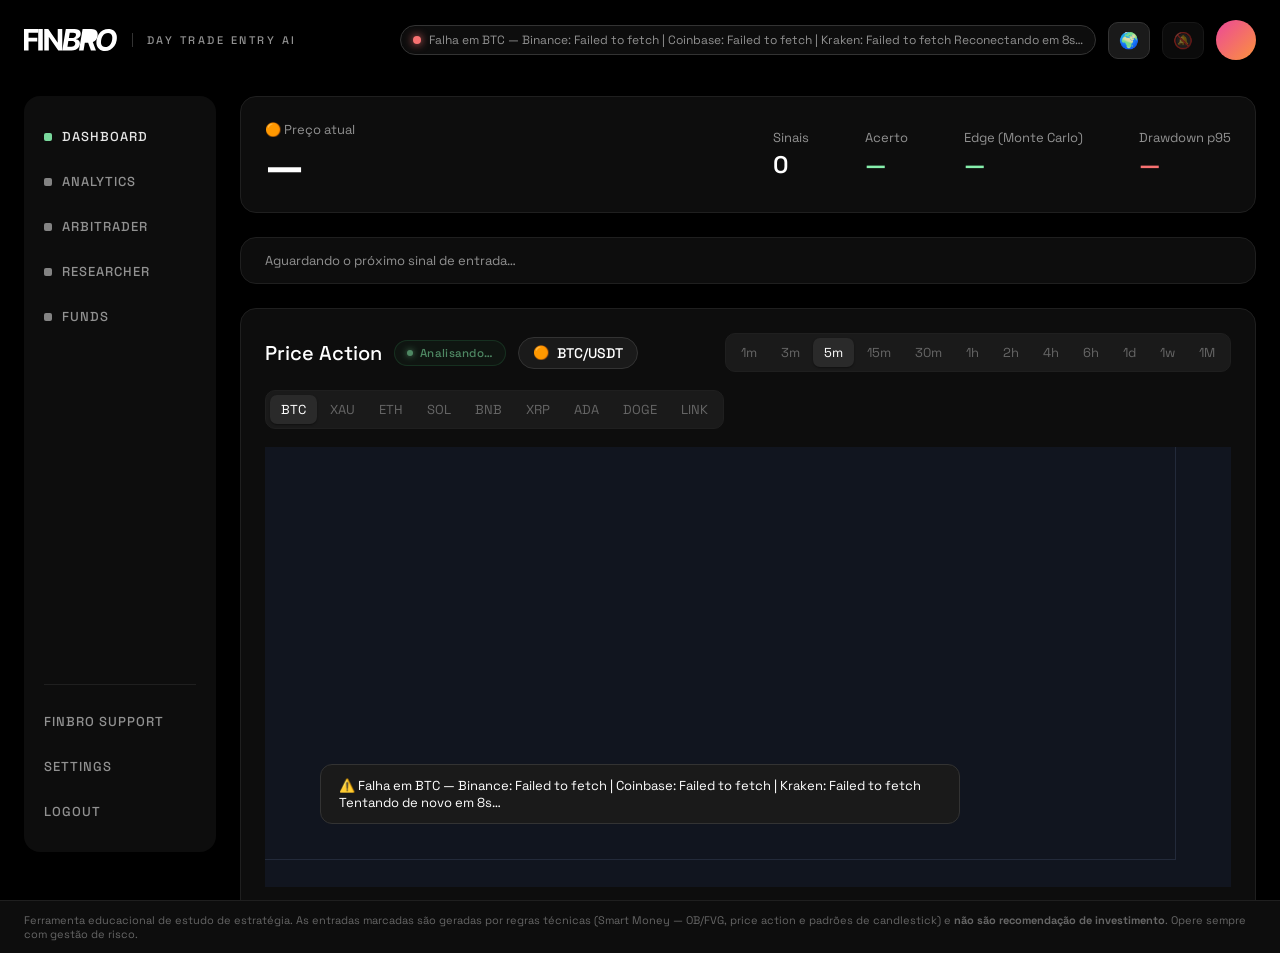
<file: day-trade-ai/index.html>
<!doctype html>
<html lang="pt-BR">
  <head>
    <meta charset="UTF-8" />
    <meta name="viewport" content="width=device-width, initial-scale=1.0" />
    <title>Day Trade Entry AI — Finbro</title>
    <meta name="description" content="Inteligência que analisa o gráfico em tempo real e marca os pontos de entrada de compra e venda no day trade." />
    <meta name="robots" content="noindex, nofollow" />
    <meta name="theme-color" content="#000000" />
    <meta property="og:title" content="Day Trade Entry AI" />
    <meta property="og:description" content="Painel de análise técnica em tempo real (Smart Money / Price Action) com dados reais de mercado." />
    <link rel="icon" href="data:image/svg+xml,%3Csvg xmlns='http://www.w3.org/2000/svg' viewBox='0 0 100 100'%3E%3Crect width='100' height='100' rx='22' fill='%230a0a0a'/%3E%3Cpath d='M28 62 L48 38 L62 52 L78 26' stroke='%234ade80' stroke-width='9' fill='none' stroke-linecap='round' stroke-linejoin='round'/%3E%3Ccircle cx='78' cy='26' r='6' fill='%234ade80'/%3E%3C/svg%3E" />
    <link rel="preconnect" href="https://fonts.googleapis.com" />
    <link rel="preconnect" href="https://fonts.gstatic.com" crossorigin />
    <link href="https://fonts.googleapis.com/css2?family=Space+Grotesk:wght@300;400;500;600;700&display=swap" rel="stylesheet" />
    <link rel="stylesheet" href="./style.css" />
    <script src="./vendor/lightweight-charts.standalone.production.js"></script>
    <script src="./core.js"></script>
  </head>
  <body>
    <div class="fin-app">

      <header class="fin-header">
        <div class="fin-brand">
          <svg width="136" height="32" viewBox="0 0 136 32" fill="none" xmlns="http://www.w3.org/2000/svg" class="fin-logo">
            <path d="M-6.43356e-06 31.1483V0H20.6972V5.42966H6.60907V12.8517H19.3235V18.2814H6.60907V31.1483H-6.43356e-06Z" fill="currentColor" />
            <path d="M27.3063 0V31.1483H20.6973L20.6972 0H27.3063Z" fill="currentColor" />
            <path d="M55.6432 0V31.1483H49.9346L36.3349 11.5437H36.1059V31.1483H29.4968V0H35.297L48.7899 19.5894H49.0646V0H55.6432Z" fill="currentColor" />
            <path d="M55.6432 31.1483L60.8327 0H73.3488C75.6485 0 77.5106 0.339671 78.9352 1.01901C80.3699 1.69835 81.3723 2.64132 81.9421 3.84791C82.5119 5.04436 82.6646 6.42332 82.4 7.98479C82.1863 9.20152 81.7538 10.2662 81.1026 11.1787C80.4615 12.0913 79.6678 12.8416 78.7215 13.4297C77.7752 14.0177 76.7474 14.4335 75.6383 14.6768L75.5772 14.981C76.7576 15.0317 77.821 15.3663 78.7673 15.9848C79.7136 16.5932 80.4208 17.455 80.8889 18.5703C81.357 19.6857 81.4638 21.0089 81.2094 22.5399C80.9347 24.1926 80.2784 25.6679 79.2405 26.9658C78.2025 28.2535 76.8187 29.2725 75.0888 30.0228C73.3691 30.7731 71.3391 31.1483 68.9987 31.1483H55.6432ZM63.168 25.7643H68.556C70.3877 25.7643 71.7868 25.4094 72.7535 24.6996C73.7202 23.9899 74.3002 23.052 74.4935 21.8859C74.6258 21.0241 74.5393 20.2636 74.234 19.6046C73.9389 18.9455 73.4353 18.4284 72.723 18.0532C72.0208 17.6781 71.1305 17.4905 70.0519 17.4905H64.5265L63.168 25.7643ZM65.2897 13.0342H70.1892C71.0847 13.0342 71.914 12.8771 72.6772 12.5627C73.4505 12.2383 74.0865 11.782 74.5851 11.1939C75.0939 10.5957 75.4144 9.891 75.5467 9.07985C75.7299 7.94423 75.4755 7.03676 74.7835 6.35741C74.1018 5.66793 73.0333 5.32319 71.5782 5.32319H66.5718L65.2897 13.0342Z" fill="currentColor" />
            <path d="M134.783 16.4259C134.213 19.7516 133.109 22.5754 131.471 24.8973C129.843 27.2193 127.854 28.9835 125.503 30.1901C123.163 31.3967 120.639 32 117.932 32C115.093 32 112.646 31.3561 110.591 30.0684C108.545 28.7807 107.065 26.9201 106.149 24.4867C105.233 22.0431 105.06 19.0976 105.63 15.6502C106.18 12.3143 107.273 9.48542 108.912 7.1635C110.55 4.83143 112.549 3.05703 114.91 1.8403C117.271 0.613435 119.81 7.71159e-07 122.527 7.71159e-07C125.345 7.71159e-07 127.777 0.648923 129.823 1.94677C131.878 3.24461 133.359 5.12041 134.264 7.57415C135.18 10.0177 135.353 12.9683 134.783 16.4259ZM128.205 15.6502C128.561 13.5108 128.546 11.7161 128.159 10.2662C127.782 8.80608 127.09 7.70089 126.083 6.95057C125.076 6.20026 123.804 5.8251 122.267 5.8251C120.598 5.8251 119.067 6.24081 117.673 7.07225C116.289 7.90368 115.119 9.11027 114.162 10.692C113.216 12.2636 112.56 14.1749 112.193 16.4259C111.827 18.5754 111.837 20.3701 112.224 21.8099C112.621 23.2497 113.328 24.3397 114.345 25.0798C115.373 25.8099 116.65 26.1749 118.177 26.1749C119.835 26.1749 121.351 25.7693 122.725 24.9582C124.109 24.1369 125.274 22.9455 126.22 21.384C127.167 19.8124 127.828 17.9011 128.205 15.6502Z" fill="currentColor" />
            <path fillRule="evenodd" clipRule="evenodd" d="M85.2152 7.9775e-08L80.0256 31.1483H86.6347L88.4859 20.1065H93.2901L97.3802 31.1483H104.676L100.051 19.0481C100.154 19.0067 100.255 18.964 100.357 18.9202C102.188 18.1191 103.674 16.9785 104.813 15.4981C105.963 14.0177 106.711 12.2433 107.057 10.1749C107.393 8.10646 107.245 6.31179 106.615 4.79087C105.994 3.25982 104.915 2.07858 103.379 1.24715C101.852 0.415716 99.9088 7.9775e-08 97.5481 7.9775e-08H85.2152ZM81.8653 20.1065H88.4859L89.3733 14.8137H93.8543C95.1161 14.8137 96.1947 14.6413 97.0902 14.2966C97.9856 13.9518 98.6928 13.4347 99.2118 12.7452C99.7409 12.0558 100.087 11.199 100.25 10.1749C100.423 9.13054 100.362 8.25855 100.067 7.55894C99.7715 6.84918 99.2372 6.31179 98.4639 5.94677C97.6905 5.57161 96.673 5.38403 95.4112 5.38403H90.9543L89.3733 14.8137H82.7471L81.8653 20.1065Z" fill="currentColor" />
          </svg>
          <span class="fin-brand-tag">DAY TRADE ENTRY AI</span>
        </div>

        <div class="fin-header-actions">
          <span class="conn-pill" id="connPill"><span class="brand-dot" id="statusDot"></span><span id="statusShort">Conectando…</span></span>
          <button id="killzoneToggle" class="fin-icon-btn" title="Modo Killzone: só considerar sinais nos horários de abertura de Londres (07-10 UTC) e Nova York (12-15 UTC) — experimental">🌍</button>
          <button id="soundToggle" class="fin-icon-btn" title="Ativar/desativar som de alerta">🔕</button>
          <button class="fin-avatar" title="Olá, Luiz" aria-label="Conta"></button>
        </div>
      </header>

      <div class="fin-scroll">
        <main class="fin-main">

          <aside class="fin-sidebar">
            <nav class="fin-nav">
              <div class="fin-nav-item active" data-tab="dashboard"><span class="fin-nav-dot"></span>DASHBOARD</div>
              <div class="fin-nav-item" data-tab="analytics"><span class="fin-nav-dot"></span>ANALYTICS</div>
              <div class="fin-nav-item" data-tab="arbitrader"><span class="fin-nav-dot"></span>ARBITRADER</div>
              <div class="fin-nav-item" data-tab="researcher"><span class="fin-nav-dot"></span>RESEARCHER</div>
              <div class="fin-nav-item" data-tab="funds"><span class="fin-nav-dot"></span>FUNDS</div>
            </nav>
            <div class="fin-nav-footer">
              <div class="fin-nav-item" data-tab="support">FINBRO SUPPORT</div>
              <div class="fin-nav-item" data-tab="settings">SETTINGS</div>
              <div class="fin-nav-item" id="logoutBtn">LOGOUT</div>
            </div>
          </aside>

          <div class="fin-content">

            <nav class="fin-mobile-tabs">
              <div class="fin-nav-item active" data-tab="dashboard">DASHBOARD</div>
              <div class="fin-nav-item" data-tab="analytics">ANALYTICS</div>
              <div class="fin-nav-item" data-tab="arbitrader">ARBITRADER</div>
              <div class="fin-nav-item" data-tab="researcher">RESEARCHER</div>
              <div class="fin-nav-item" data-tab="funds">FUNDS</div>
              <div class="fin-nav-item" data-tab="settings">SETTINGS</div>
              <div class="fin-nav-item" data-tab="support">SUPPORT</div>
            </nav>

            <div class="tab-panel active" data-tab-panel="dashboard">

            <!-- Metrics -->
            <section class="card metrics">
              <div class="metrics-main">
                <div class="metrics-big">
                  <span class="metric-label"><span id="priceIcon">🟠</span> Preço atual</span>
                  <div class="metric-value-lg" id="metPrice">—</div>
                </div>
                <div class="metrics-grid">
                  <div class="metric">
                    <span class="metric-label">Sinais</span>
                    <span class="metric-value" id="metSignals">0</span>
                  </div>
                  <div class="metric">
                    <span class="metric-label">Acerto</span>
                    <span class="metric-value pos" id="metWinrate">—</span>
                  </div>
                  <div class="metric">
                    <span class="metric-label">Edge (Monte Carlo)</span>
                    <span class="metric-value pos" id="metEdge">—</span>
                  </div>
                  <div class="metric">
                    <span class="metric-label">Drawdown p95</span>
                    <span class="metric-value neg" id="metDD">—</span>
                  </div>
                </div>
              </div>
            </section>

            <!-- Live signal strip -->
            <section class="card signal-strip" id="signalCard">
              <div class="signal-card-empty">Aguardando o próximo sinal de entrada…</div>
            </section>

            <!-- Main chart (Performance) -->
            <section class="card perf" id="perfCard">
              <div class="perf-head">
                <div class="perf-title-row">
                  <h2 class="perf-title">Price Action</h2>
                  <span class="scan-pill" id="scanPill"><span class="scan-dot"></span>Analisando…</span>
                  <div class="sym-pill" id="symPill"><span class="sym-dot" id="symDot">🟠</span><span id="symName">BTC/USDT</span></div>
                </div>
                <div class="perf-controls">
                  <div class="seg seg-scroll" id="timeframeSeg"></div>
                </div>
              </div>

              <div class="seg seg-symbols" id="symbolSeg"></div>

              <div class="chart-box">
                <div id="priceChart" class="priceChart"></div>
              </div>
              <div class="rsi-head">
                <span class="rsi-label">RSI (14)</span>
                <span class="rsi-val" id="mktRsiMini">—</span>
                <span class="rsi-tag" id="mktPatternMini">—</span>
              </div>
              <div class="chart-box rsi-box">
                <div id="rsiChart" class="rsiChart"></div>
              </div>
            </section>

            </div>

            <div class="tab-panel" data-tab-panel="analytics">

            <!-- Analytics: equity curve + breakdowns -->
            <section class="card" id="analyticsCard">
              <div class="hist-head">
                <h2 class="card-title">Curva de capital (Analytics)</h2>
                <span class="hist-hint">acumulado em R, 1 trade = risco fixo de 1R</span>
              </div>
              <div class="chart-box equity-box">
                <div id="equityChart" class="equityChart"></div>
              </div>
              <div class="grid-2 analytics-sub">
                <div class="mini-card">
                  <h3 class="mini-title">Acerto por lado</h3>
                  <div id="sideBreakdown" class="breakdown-list">
                    <div class="history-empty">Sem trades fechados ainda.</div>
                  </div>
                </div>
                <div class="mini-card">
                  <h3 class="mini-title">Acerto por setup</h3>
                  <div id="setupBreakdown" class="breakdown-list">
                    <div class="history-empty">Sem trades fechados ainda.</div>
                  </div>
                </div>
              </div>
            </section>

            <!-- Analysis + Monte Carlo -->
            <section class="grid-2">
              <div class="card" id="mktPanel">
                <h2 class="card-title">Análise de mercado</h2>
                <div class="mkt-row"><span>Tendência</span><b id="mktTrend">…</b></div>
                <div class="mkt-row"><span>Tendência maior (HTF)</span><b id="mktHtf">…</b></div>
                <div class="mkt-row"><span>Estrutura</span><b id="mktStructure">…</b></div>
                <div class="mkt-row"><span>Último evento</span><b id="mktEvent">…</b></div>
                <div class="mkt-row"><span>Zonas ativas</span><b id="mktZones">…</b></div>
                <div class="mkt-row"><span>Última vela</span><b id="mktPattern">…</b></div>
                <div class="mkt-row"><span>Momentum</span><b id="mktRsi">…</b></div>
              </div>

              <div class="card" id="mcPanel">
                <h2 class="card-title">Monte Carlo</h2>
                <div class="mc-grid">
                  <div class="mc-stat"><span class="stat-value" id="mcCount">0 trades</span><span class="stat-label">Amostra</span></div>
                  <div class="mc-stat"><span class="stat-value" id="mcWinrate">—</span><span class="stat-label">Acerto</span></div>
                  <div class="mc-stat"><span class="stat-value" id="mcEdge">—</span><span class="stat-label">Edge / trade</span></div>
                  <div class="mc-stat"><span class="stat-value" id="mcPF">—</span><span class="stat-label">Profit factor</span></div>
                  <div class="mc-stat"><span class="stat-value" id="mcPProfit">—</span><span class="stat-label">Prob. lucro</span></div>
                  <div class="mc-stat"><span class="stat-value" id="mcDD">—</span><span class="stat-label">Drawdown máx</span></div>
                </div>
                <div class="mkt-row"><span>Pior série de perdas</span><b id="mcRun">—</b></div>
                <p class="mc-note" id="mcRisk">Risco fixo 1% · simulações…</p>
              </div>
            </section>

            </div>

            <div class="tab-panel" data-tab-panel="researcher">

            <!-- Methodology (Researcher tab) -->
            <section class="card" id="methodologyCard">
              <div class="hist-head">
                <h2 class="card-title">Metodologia — como o motor decide uma entrada</h2>
                <span class="hist-hint">transparência total: nada aqui é caixa-preta</span>
              </div>
              <div class="method-grid">
                <div class="method-item">
                  <span class="method-tag">Estrutura</span>
                  <h4>BOS / CHoCH</h4>
                  <p>Identifica topos e fundos (pivôs) e detecta quando o preço rompe um deles a favor da tendência (BOS) ou contra ela, sinalizando possível reversão (CHoCH).</p>
                </div>
                <div class="method-item">
                  <span class="method-tag">Liquidez</span>
                  <h4>Sweep (caça de stop)</h4>
                  <p>Quando o preço perfura um topo/fundo recente com o pavio e fecha de volta pra dentro — clássico movimento de "captura" de stops antes da reversão real.</p>
                </div>
                <div class="method-item">
                  <span class="method-tag">Zonas</span>
                  <h4>Order Blocks (OB)</h4>
                  <p>Último candle de base antes de um movimento impulsivo (≥1,25×ATR). Reteste dessa zona é um dos fatores de maior peso no score.</p>
                </div>
                <div class="method-item">
                  <span class="method-tag">Zonas</span>
                  <h4>Fair Value Gap (FVG)</h4>
                  <p>Desequilíbrio de 3 velas onde o preço "pulou" um intervalo — regiões que o mercado tende a revisitar antes de continuar.</p>
                </div>
                <div class="method-item">
                  <span class="method-tag">Confirmação</span>
                  <h4>Padrões de candle</h4>
                  <p>Engolfo, martelo, estrela cadente, estrela da manhã/tarde, três soldados/corvos — cada um soma pontos de acordo com sua força estatística.</p>
                </div>
                <div class="method-item">
                  <span class="method-tag">Momentum</span>
                  <h4>RSI + divergência</h4>
                  <p>Sobrecompra/sobrevenda, mais divergência entre preço e RSI nos últimos pivôs (sinal clássico de exaustão de movimento).</p>
                </div>
                <div class="method-item">
                  <span class="method-tag">Contexto</span>
                  <h4>Tendência maior (HTF)</h4>
                  <p>Operar a favor do timeframe maior soma pontos; operar contra ele é fortemente penalizado — validado com backtest real.</p>
                </div>
                <div class="method-item">
                  <span class="method-tag">Filtro</span>
                  <h4>Score de confluência</h4>
                  <p>Cada fator soma ou subtrai pontos. Só vira sinal com nota ≥80 <em>e</em> pelo menos 3 confirmações centrais (zona, sweep ou padrão forte).</p>
                </div>
              </div>
              <div class="mkt-row"><span>Stop / Alvo</span><b id="methodRR">—</b></div>
              <div class="mkt-row"><span>Cooldown entre sinais</span><b id="methodCooldown">—</b></div>
              <p class="mc-note">Nenhum indicador "prevê" o mercado. Isso reduz entradas ruins ao exigir várias coisas alinhadas ao mesmo tempo — não é garantia de lucro.</p>
            </section>

            <!-- Glossary -->
            <section class="card" id="glossaryCard">
              <div class="hist-head">
                <h2 class="card-title">Glossário</h2>
                <span class="hist-hint">os termos usados no painel, explicados</span>
              </div>
              <div class="mkt-row"><span>BOS (Break of Structure)</span><b>Rompimento de um topo/fundo a favor da tendência vigente — confirma continuidade.</b></div>
              <div class="mkt-row"><span>CHoCH (Change of Character)</span><b>Rompimento contra a tendência vigente — primeiro sinal de possível reversão.</b></div>
              <div class="mkt-row"><span>Order Block (OB)</span><b>Última vela de base antes de um movimento forte — zona onde o preço tende a reagir no reteste.</b></div>
              <div class="mkt-row"><span>Fair Value Gap (FVG)</span><b>Vão de preço deixado por um movimento rápido de 3 velas — o mercado tende a revisitar essa região.</b></div>
              <div class="mkt-row"><span>Sweep (caça de stop)</span><b>Pavio que ultrapassa um topo/fundo recente e fecha de volta — indica captura de liquidez antes de reverter.</b></div>
              <div class="mkt-row"><span>HTF (Higher Timeframe)</span><b>Timeframe maior usado como filtro de contexto — operar a favor dele soma pontos no score.</b></div>
              <div class="mkt-row"><span>Killzone</span><b>Janelas de maior liquidez (abertura de Londres e NY) — filtro opcional que restringe sinais a esses horários.</b></div>
              <div class="mkt-row"><span>RR (Risco/Retorno)</span><b>Relação entre a distância até o stop e até o alvo — quanto se arrisca pra quanto se busca ganhar.</b></div>
              <div class="mkt-row"><span>ATR (Average True Range)</span><b>Mede a volatilidade média recente — usado pra calcular distância de stop e alvo.</b></div>
              <div class="mkt-row"><span>RSI (Relative Strength Index)</span><b>Osciliador de momentum (0-100) — acima de 70 indica sobrecompra, abaixo de 30, sobrevenda.</b></div>
              <div class="mkt-row"><span>Divergência</span><b>Preço faz um novo extremo mas o RSI não confirma — sinal clássico de exaustão de movimento.</b></div>
              <div class="mkt-row"><span>Monte Carlo</span><b>Simulação com milhares de reembaralhamentos dos trades reais fechados, pra estimar edge e drawdown com mais robustez que uma única sequência.</b></div>
            </section>

            </div>

            <div class="tab-panel" data-tab-panel="arbitrader">

            <!-- Data sources (Arbitrader tab) -->
            <section class="card" id="dataSourcesCard">
              <div class="hist-head">
                <h2 class="card-title">Fontes de dados</h2>
                <span class="hist-hint">dado real de mercado, com failover automático</span>
              </div>
              <div class="table-wrap">
                <table class="fin-table">
                  <thead>
                    <tr class="text-muted">
                      <th class="text-left pl">Corretora</th>
                      <th class="text-left">Cobertura</th>
                      <th class="text-left">Timeframes</th>
                      <th class="text-right pr">Status agora</th>
                    </tr>
                  </thead>
                  <tbody id="providerStatusList"></tbody>
                </table>
              </div>
              <p class="mc-note">Se a corretora ativa parar de responder (histórico ou tempo real), o painel troca para a próxima automaticamente e nunca mostra preço inventado.</p>
            </section>

            <!-- Screener -->
            <section class="card" id="screenerCard">
              <div class="hist-head">
                <h2 class="card-title">Screener técnico</h2>
                <span class="hist-hint">todos os ativos rastreados, no mesmo timeframe do gráfico</span>
              </div>
              <div class="table-wrap">
                <table class="fin-table">
                  <thead>
                    <tr class="text-muted">
                      <th class="text-left pl">Ativo</th>
                      <th class="text-right">Preço</th>
                      <th class="text-right">Var. no período</th>
                      <th class="text-right">RSI (14)</th>
                      <th class="text-left">Tendência (EMA9/21)</th>
                      <th class="text-right pr">Momentum</th>
                    </tr>
                  </thead>
                  <tbody id="screenerList">
                    <tr><td colspan="6"><div class="history-empty">Carregando…</div></td></tr>
                  </tbody>
                </table>
              </div>
            </section>

            <!-- Cross-asset correlation + comparator -->
            <section class="card" id="correlationCard">
              <div class="hist-head">
                <h2 class="card-title">Correlação entre ativos</h2>
                <button id="corrRefresh" class="fin-icon-btn small">🔄 Atualizar</button>
              </div>
              <p class="hist-hint" id="corrHint">Carregando histórico de todos os ativos rastreados…</p>
              <div class="table-wrap">
                <table class="fin-table corr-table" id="corrMatrix"></table>
              </div>
            </section>

            <section class="card" id="comparatorCard">
              <div class="hist-head">
                <h2 class="card-title">Comparador de ativos</h2>
                <span class="hist-hint">mesmo período e timeframe do gráfico principal</span>
              </div>
              <div class="table-wrap">
                <table class="fin-table">
                  <thead>
                    <tr class="text-muted">
                      <th class="text-left pl">Ativo</th>
                      <th class="text-right">Retorno no período</th>
                      <th class="text-right">Volatilidade</th>
                      <th class="text-right pr">Drawdown máx.</th>
                    </tr>
                  </thead>
                  <tbody id="comparatorList">
                    <tr><td colspan="4"><div class="history-empty">Carregando…</div></td></tr>
                  </tbody>
                </table>
              </div>
            </section>

            </div>

            <div class="tab-panel" data-tab-panel="funds">

            <!-- Position size calculator -->
            <section class="card" id="calcCard">
              <div class="hist-head">
                <h2 class="card-title">Calculadora de posição</h2>
                <span class="hist-hint">gestão de risco — cálculo feito com o preço real do ativo atual</span>
              </div>
              <div class="settings-grid">
                <label class="settings-row">
                  <span>Saldo da conta</span>
                  <input type="number" id="calcBalance" min="0" step="any" value="1000" />
                </label>
                <label class="settings-row">
                  <span>Risco por operação (%)</span>
                  <input type="number" id="calcRiskPct" min="0.1" max="100" step="0.1" value="1" />
                </label>
                <label class="settings-row">
                  <span>Direção</span>
                  <div class="seg" id="calcSideSeg">
                    <button type="button" id="calcSideBuy" class="on">Compra</button>
                    <button type="button" id="calcSideSell">Venda</button>
                  </div>
                </label>
                <label class="settings-row">
                  <span>Preço de entrada</span>
                  <input type="number" id="calcEntry" min="0" step="any" />
                </label>
                <label class="settings-row">
                  <span>Stop loss</span>
                  <input type="number" id="calcStop" min="0" step="any" />
                </label>
              </div>
              <div class="mc-grid">
                <div class="mc-stat"><span class="stat-value" id="calcRiskAmt">—</span><span class="stat-label">Valor em risco</span></div>
                <div class="mc-stat"><span class="stat-value" id="calcDistPct">—</span><span class="stat-label">Distância até o stop</span></div>
                <div class="mc-stat"><span class="stat-value" id="calcQty">—</span><span class="stat-label">Tamanho da posição</span></div>
                <div class="mc-stat"><span class="stat-value" id="calcNotional">—</span><span class="stat-label">Valor total da posição</span></div>
              </div>
              <p class="mc-note" id="calcNote">Entrada e stop são preenchidos automaticamente com o preço atual e a distância de ATR usada pelo motor — edite à vontade pra simular outros cenários.</p>
            </section>

            <!-- History -->
            <section class="card" id="historySection">
              <div class="hist-head">
                <h2 class="card-title">Sinais ao vivo</h2>
                <span class="hist-hint">pontos marcados gerados por regras técnicas</span>
              </div>
              <div class="table-wrap">
                <table class="fin-table">
                  <thead>
                    <tr class="text-muted">
                      <th class="text-left pl">Ativo</th>
                      <th class="text-left">Setup</th>
                      <th class="text-right">Entrada</th>
                      <th class="text-right">Stop Loss</th>
                      <th class="text-right">Alvo (TP)</th>
                      <th class="text-right">Confiança</th>
                      <th class="text-right pr">Resultado</th>
                    </tr>
                  </thead>
                  <tbody id="historyList">
                    <tr><td colspan="7"><div class="history-empty">Nenhuma entrada marcada ainda.</div></td></tr>
                  </tbody>
                </table>
              </div>
            </section>

            </div>

            <div class="tab-panel" data-tab-panel="settings">

            <!-- Settings -->
            <section class="card" id="settingsCard">
              <div class="hist-head">
                <h2 class="card-title">Configurações</h2>
                <span class="hist-hint">ajustes aplicam no próximo sinal</span>
              </div>
              <div class="settings-grid">
                <label class="settings-row">
                  <span>Confiança mínima (score)</span>
                  <input type="range" id="setScoreMin" min="60" max="95" step="1" />
                  <b id="setScoreMinVal">—</b>
                </label>
                <label class="settings-row">
                  <span>Confluências mínimas</span>
                  <input type="range" id="setAcceptCore" min="1" max="5" step="1" />
                  <b id="setAcceptCoreVal">—</b>
                </label>
                <label class="settings-row">
                  <span>Cooldown entre sinais (candles)</span>
                  <input type="range" id="setCooldown" min="1" max="20" step="1" />
                  <b id="setCooldownVal">—</b>
                </label>
                <label class="settings-row">
                  <span>Notificações do navegador</span>
                  <button id="notifToggle" class="fin-icon-btn small">🔔 Ativar</button>
                </label>
              </div>
              <p class="mc-note" id="settingsNote">Valores atuais salvos só nesta sessão do navegador (não é enviado pra nenhum servidor).</p>
            </section>

            </div>

            <div class="tab-panel" data-tab-panel="support">

            <!-- Support -->
            <section class="card" id="supportCard">
              <div class="hist-head">
                <h2 class="card-title">Suporte</h2>
              </div>
              <div class="mkt-row"><span>O que é este painel?</span><b>Ferramenta de estudo de Smart Money / Price Action com dado real de mercado.</b></div>
              <div class="mkt-row"><span>É recomendação de investimento?</span><b>Não. É análise técnica automatizada — educacional.</b></div>
              <div class="mkt-row"><span>De onde vem o preço?</span><b>Binance e Coinbase (APIs públicas), sem intermediário.</b></div>
              <div class="mkt-row"><span>Existe conta / login?</span><b>Ainda não — tudo roda no seu navegador, sem servidor.</b></div>
              <div class="mkt-row"><span>Posso confiar 100% nos sinais?</span><b>Não — acompanhe sempre com sua própria gestão de risco.</b></div>
            </section>

            </div>

            <!-- Status -->
            <div class="status-row">
              <div class="status-dot" id="statusDot2"></div>
              <span id="statusLine">Conectando à Binance…</span>
            </div>

          </div>
        </main>
      </div>
    </div>

    <div id="toast" class="toast"></div>

    <footer class="disclaimer">
      Ferramenta educacional de estudo de estratégia. As entradas marcadas são geradas por regras técnicas (Smart Money — OB/FVG, price action e padrões de candlestick) e <strong>não são recomendação de investimento</strong>. Opere sempre com gestão de risco.
    </footer>

    <script src="./app.js"></script>
  </body>
</html>
</file>
<file: day-trade-ai/style.css>
:root {
  --bg: #000000;
  --panel: #0d0d0d;
  --raised: #1a1a1a;
  --raised-2: #2a2a2a;
  --border: #1f1f1f;
  --border-2: #333333;
  --text: #ffffff;
  --text-dim: #919191;
  --text-faint: #666666;
  --green: #86efac;
  --green-2: #4ade80;
  --red: #f87171;
  --amber: #f5b942;
  --blue: #4f8cff;
  --chart-bg: #0d0d0d;
  --radius: 16px;
}

* {
  box-sizing: border-box;
}

html,
body {
  margin: 0;
  padding: 0;
  background: var(--bg);
  color: var(--text);
  font-family: "Space Grotesk", "Segoe UI", Roboto, sans-serif;
}

::selection {
  background-color: #86efac;
  color: #000000;
}

.fin-app {
  position: relative;
  height: 100vh;
  width: 100%;
  overflow: hidden;
  display: flex;
  flex-direction: column;
}

/* ---------------------------------------------------------------- header */
.fin-header {
  position: absolute;
  top: 0;
  left: 0;
  right: 0;
  z-index: 50;
  display: flex;
  align-items: center;
  justify-content: space-between;
  gap: 16px;
  padding: 20px 24px;
  background: rgba(0, 0, 0, 0.1);
  backdrop-filter: blur(40px);
  -webkit-backdrop-filter: blur(40px);
}

@media (max-width: 640px) {
  .fin-header {
    padding: 12px 14px;
    gap: 8px;
  }

  .fin-brand-tag {
    display: none;
  }

  .fin-header-actions {
    gap: 6px;
  }

  .conn-pill {
    max-width: 120px;
    padding: 5px 9px;
  }

  .conn-pill #statusShort {
    overflow: hidden;
    text-overflow: ellipsis;
    white-space: nowrap;
  }

  .fin-icon-btn {
    padding: 7px 9px;
    font-size: 14px;
  }

  .fin-avatar {
    width: 32px;
    height: 32px;
    flex-shrink: 0;
  }
}

.fin-brand {
  display: flex;
  align-items: center;
  gap: 14px;
}

.fin-logo {
  color: #fff;
  height: 22px;
  width: auto;
}

.fin-brand-tag {
  font-size: 11px;
  letter-spacing: 2.5px;
  color: var(--text-dim);
  border-left: 1px solid var(--border-2);
  padding-left: 14px;
  font-weight: 500;
}

.fin-header-actions {
  display: flex;
  align-items: center;
  gap: 12px;
}

.conn-pill {
  display: flex;
  align-items: center;
  gap: 8px;
  padding: 6px 12px;
  background: var(--panel);
  border: 1px solid var(--border-2);
  border-radius: 999px;
  font-size: 12px;
  color: var(--text-dim);
}

.brand-dot {
  width: 8px;
  height: 8px;
  border-radius: 50%;
  background: var(--amber);
  box-shadow: 0 0 8px var(--amber);
  transition: background 0.3s, box-shadow 0.3s;
  flex-shrink: 0;
}

.brand-dot.live {
  background: var(--green-2);
  box-shadow: 0 0 8px var(--green-2);
}

.brand-dot.down {
  background: var(--red);
  box-shadow: 0 0 8px var(--red);
}

.fin-icon-btn {
  background: var(--raised);
  border: 1px solid var(--border-2);
  color: var(--text);
  border-radius: 10px;
  padding: 8px 10px;
  cursor: pointer;
  font-size: 16px;
  transition: opacity 0.2s;
}

.fin-icon-btn.muted {
  opacity: 0.45;
}

.fin-icon-btn.on {
  background: rgba(74, 222, 128, 0.14);
  border-color: rgba(74, 222, 128, 0.5);
  color: var(--green);
}

.fin-avatar {
  width: 40px;
  height: 40px;
  border: none;
  border-radius: 50%;
  cursor: pointer;
  background: linear-gradient(135deg, #ec4899, #fb923c);
}

/* ---------------------------------------------------------------- layout */
.fin-scroll {
  height: 100vh;
  overflow-y: auto;
  overflow-x: hidden;
}

.fin-scroll::-webkit-scrollbar {
  display: none;
}

.fin-scroll {
  -ms-overflow-style: none;
  scrollbar-width: none;
}

.fin-main {
  display: flex;
  gap: 24px;
  padding: 24px;
  padding-top: 96px;
  min-height: 100%;
}

.fin-content {
  flex: 1;
  display: flex;
  flex-direction: column;
  gap: 24px;
  min-width: 0;
}

.tab-panel {
  display: none;
  flex-direction: column;
  gap: 24px;
  animation: tabFadeIn 0.25s ease;
}

.tab-panel.active {
  display: flex;
}

@keyframes tabFadeIn {
  from { opacity: 0; transform: translateY(6px); }
  to { opacity: 1; transform: translateY(0); }
}

/* ---------------------------------------------------------------- sidebar */
.fin-sidebar {
  position: sticky;
  top: 96px;
  height: calc(100vh - 9rem);
  width: 192px;
  background: var(--panel);
  border-radius: var(--radius);
  flex-shrink: 0;
  flex-direction: column;
  padding: 32px 20px;
  overflow-y: auto;
  display: none;
}

@media (min-width: 768px) {
  .fin-sidebar {
    display: flex;
  }
}

/* mobile tab bar: sidebar nav is hidden below 768px, this replaces it */
.fin-mobile-tabs {
  display: flex;
  gap: 8px;
  overflow-x: auto;
  padding: 4px 2px 14px;
  position: sticky;
  top: 0;
  z-index: 10;
  background: var(--bg, #000);
  -ms-overflow-style: none;
  scrollbar-width: none;
}

.fin-mobile-tabs::-webkit-scrollbar {
  display: none;
}

.fin-mobile-tabs .fin-nav-item {
  flex-shrink: 0;
  padding: 8px 14px;
  border-radius: 999px;
  background: var(--panel);
  border: 1px solid var(--border-2);
  font-size: 11px;
  white-space: nowrap;
}

.fin-mobile-tabs .fin-nav-item.active {
  background: var(--raised);
  border-color: var(--green-2, var(--green));
  color: #e7e7e7;
}

@media (min-width: 768px) {
  .fin-mobile-tabs {
    display: none;
  }
}

.fin-nav {
  display: flex;
  flex-direction: column;
  gap: 28px;
}

.fin-nav-footer {
  margin-top: auto;
  padding-top: 28px;
  border-top: 1px solid var(--border);
  display: flex;
  flex-direction: column;
  gap: 28px;
}

.fin-nav-item {
  display: flex;
  align-items: center;
  gap: 10px;
  color: var(--text-dim);
  font-size: 13px;
  letter-spacing: 1px;
  font-weight: 500;
  cursor: pointer;
  transition: color 0.2s;
  white-space: nowrap;
}

.fin-nav-item:hover {
  color: #e7e7e7;
}

.fin-nav-item.active {
  color: #e7e7e7;
}

.fin-nav-dot {
  width: 8px;
  height: 8px;
  border-radius: 2px;
  background: currentColor;
  opacity: 0.9;
}

.fin-nav-item.active .fin-nav-dot {
  background: var(--green);
}

/* ---------------------------------------------------------------- cards */
.card {
  background: var(--panel);
  border: 1px solid var(--border);
  border-radius: var(--radius);
  padding: 24px;
  display: flex;
  flex-direction: column;
  gap: 18px;
}

.card-title {
  margin: 0;
  font-size: 18px;
  font-weight: 500;
  color: var(--text);
}

.grid-2 {
  display: grid;
  grid-template-columns: 1fr;
  gap: 24px;
}

@media (min-width: 1100px) {
  .grid-2 {
    grid-template-columns: 1fr 1fr;
  }
}

/* ---------------------------------------------------------------- metrics */
.metrics-main {
  display: flex;
  align-items: center;
  justify-content: space-between;
  flex-wrap: wrap;
  gap: 28px;
}

.metrics-big {
  display: flex;
  flex-direction: column;
  gap: 6px;
}

.metric-value-lg {
  font-size: 44px;
  font-weight: 700;
  line-height: 1;
  letter-spacing: -1px;
}

.metrics-grid {
  display: grid;
  grid-template-columns: repeat(2, auto);
  gap: 22px 56px;
}

@media (min-width: 1280px) {
  .metrics-grid {
    grid-template-columns: repeat(4, auto);
  }
}

.metric {
  display: flex;
  flex-direction: column;
  gap: 3px;
}

.metric-label {
  color: var(--text-dim);
  font-size: 13px;
}

.metric-value {
  font-size: 24px;
  font-weight: 600;
}

.metric-value.pos {
  color: var(--green);
}

.metric-value.neg {
  color: var(--red);
}

/* ---------------------------------------------------------------- signal strip */
.signal-strip {
  min-height: 0;
  padding: 14px 24px;
}

.signal-card-empty {
  color: var(--text-dim);
  font-size: 13px;
}

.signal-strip.buy {
  border-color: rgba(134, 239, 172, 0.5);
  box-shadow: 0 0 30px rgba(74, 222, 128, 0.12);
}

.signal-strip.sell {
  border-color: rgba(248, 113, 113, 0.5);
  box-shadow: 0 0 30px rgba(248, 113, 113, 0.12);
}

.signal-strip.flash {
  animation: signalFlash 1.1s ease-out;
}

@keyframes signalFlash {
  0% { box-shadow: 0 0 0 rgba(134, 239, 172, 0); }
  25% { box-shadow: 0 0 60px rgba(134, 239, 172, 0.5); }
  100% { box-shadow: 0 0 30px rgba(74, 222, 128, 0.12); }
}

.signal-strip.sell.flash {
  animation-name: signalFlashSell;
}

@keyframes signalFlashSell {
  0% { box-shadow: 0 0 0 rgba(248, 113, 113, 0); }
  25% { box-shadow: 0 0 60px rgba(248, 113, 113, 0.55); }
  100% { box-shadow: 0 0 30px rgba(248, 113, 113, 0.12); }
}

.signal-body {
  width: 100%;
  display: flex;
  align-items: center;
  flex-wrap: wrap;
  gap: 16px 24px;
}

.signal-tag {
  display: inline-flex;
  align-items: center;
  font-weight: 700;
  font-size: 13px;
  letter-spacing: 0.6px;
  padding: 5px 12px;
  border-radius: 999px;
  white-space: nowrap;
}

.signal-tag.buy {
  background: rgba(134, 239, 172, 0.14);
  color: var(--green);
}

.signal-tag.sell {
  background: rgba(248, 113, 113, 0.14);
  color: var(--red);
}

.signal-setup {
  display: flex;
  align-items: center;
  gap: 8px;
  font-size: 13px;
  font-weight: 600;
}

.signal-setup span {
  color: var(--text-faint);
  font-size: 10.5px;
  text-transform: uppercase;
  letter-spacing: 0.5px;
}

.signal-price {
  font-size: 24px;
  font-weight: 700;
  letter-spacing: -0.5px;
}

.signal-grid {
  display: flex;
  flex-wrap: wrap;
  gap: 8px 28px;
  font-size: 13px;
}

.signal-grid div span {
  display: block;
  color: var(--text-faint);
  font-size: 10.5px;
  text-transform: uppercase;
  letter-spacing: 0.4px;
}

.signal-reasons {
  display: flex;
  flex-wrap: wrap;
  gap: 6px;
  width: 100%;
}

.chip {
  font-size: 11px;
  padding: 3px 10px;
  border-radius: 999px;
  background: var(--raised);
  border: 1px solid var(--border);
  color: var(--text-dim);
}

.signal-strip.buy .chip {
  border-color: rgba(134, 239, 172, 0.35);
  color: var(--green);
}

.signal-strip.sell .chip {
  border-color: rgba(248, 113, 113, 0.35);
  color: var(--red);
}

/* ---------------------------------------------------------------- perf chart */
.perf-head {
  display: flex;
  flex-direction: column;
  gap: 14px;
}

@media (min-width: 900px) {
  .perf-head {
    flex-direction: row;
    align-items: center;
    justify-content: space-between;
  }
}

.perf-title-row {
  display: flex;
  align-items: center;
  gap: 12px;
  flex-wrap: wrap;
}

.perf-title {
  margin: 0;
  font-size: 20px;
  font-weight: 500;
}

.sym-pill {
  display: flex;
  align-items: center;
  gap: 8px;
  padding: 6px 14px;
  background: var(--raised);
  border: 1px solid var(--border-2);
  border-radius: 999px;
  font-size: 14px;
  font-weight: 500;
}

.scan-pill {
  display: inline-flex;
  align-items: center;
  gap: 7px;
  padding: 5px 12px;
  border-radius: 999px;
  background: rgba(74, 222, 128, 0.08);
  border: 1px solid rgba(74, 222, 128, 0.25);
  color: var(--green);
  font-size: 11.5px;
  font-weight: 500;
  letter-spacing: 0.3px;
  opacity: 0.55;
  transition: opacity 0.4s ease;
}

.scan-pill.pulse {
  opacity: 1;
}

.scan-dot {
  width: 6px;
  height: 6px;
  border-radius: 50%;
  background: var(--green);
  box-shadow: 0 0 6px var(--green);
}

.scan-pill.pulse .scan-dot {
  animation: scanBlip 0.9s ease-out;
}

@keyframes scanBlip {
  0% { transform: scale(1); box-shadow: 0 0 6px var(--green); }
  40% { transform: scale(2.2); box-shadow: 0 0 14px var(--green); }
  100% { transform: scale(1); box-shadow: 0 0 6px var(--green); }
}

.sym-dot {
  font-size: 13px;
}

.seg {
  display: flex;
  align-items: center;
  background: var(--raised);
  border: 1px solid var(--border);
  border-radius: 10px;
  padding: 4px;
  gap: 2px;
}

.seg-scroll {
  overflow-x: auto;
  max-width: 100%;
}

.seg-scroll::-webkit-scrollbar {
  display: none;
}

.seg button {
  border: none;
  background: transparent;
  color: var(--text-faint);
  font-family: inherit;
  font-size: 13px;
  padding: 6px 11px;
  border-radius: 7px;
  cursor: pointer;
  white-space: nowrap;
  transition: background 0.15s, color 0.15s;
}

.seg button:hover {
  color: #fff;
}

.seg button.on {
  background: var(--raised-2);
  color: #fff;
  box-shadow: 0 1px 2px rgba(0, 0, 0, 0.4);
}

.seg-symbols {
  align-self: flex-start;
}

.seg-symbols button {
  font-size: 13px;
}

.chart-box {
  width: 100%;
}

.priceChart {
  height: 440px;
}

.rsi-head {
  display: flex;
  align-items: center;
  gap: 12px;
}

.rsi-label {
  font-size: 11px;
  color: var(--text-dim);
  text-transform: uppercase;
  letter-spacing: 0.5px;
}

.rsi-val {
  font-size: 12px;
  color: var(--text);
  font-weight: 600;
}

.rsi-tag {
  font-size: 11px;
  color: var(--text-faint);
  margin-left: auto;
}

.rsi-box {
  height: 130px;
}

/* ---------------------------------------------------------------- analysis/MC rows */
.mkt-row {
  display: flex;
  align-items: baseline;
  justify-content: space-between;
  gap: 10px;
  padding: 6px 0;
  font-size: 13px;
  border-bottom: 1px dashed rgba(255, 255, 255, 0.07);
}

.mkt-row:last-child {
  border-bottom: none;
}

.mkt-row span {
  color: var(--text-dim);
  font-size: 12px;
  white-space: nowrap;
}

.mkt-row b {
  text-align: right;
  font-weight: 500;
  font-size: 13px;
}

.mc-grid {
  display: grid;
  grid-template-columns: repeat(3, 1fr);
  gap: 8px;
  margin-bottom: 8px;
}

.mc-stat {
  background: var(--raised);
  border: 1px solid var(--border);
  border-radius: 10px;
  padding: 10px 6px;
  text-align: center;
  min-height: 54px;
  display: flex;
  flex-direction: column;
  justify-content: center;
  gap: 2px;
}

.stat-value {
  display: block;
  font-size: 15px;
  font-weight: 700;
}

.stat-label {
  font-size: 10px;
  color: var(--text-dim);
}

.mc-note {
  margin: 8px 0 0;
  font-size: 11px;
  color: var(--text-faint);
}

/* ---------------------------------------------------------------- table */
.hist-head {
  display: flex;
  align-items: baseline;
  justify-content: space-between;
  gap: 12px;
  flex-wrap: wrap;
}

.hist-hint {
  font-size: 11px;
  color: var(--text-faint);
}

.table-wrap {
  overflow-x: auto;
}

.fin-table {
  width: 100%;
  border-collapse: collapse;
  font-size: 14px;
}

@media (max-width: 640px) {
  .table-wrap .fin-table {
    min-width: 560px;
  }
}

.fin-table th {
  color: var(--text-dim);
  font-weight: 400;
  font-size: 12px;
  padding-bottom: 14px;
}

.text-left {
  text-align: left;
}

.text-right {
  text-align: right;
}

.pl {
  padding-left: 8px;
}

.pr {
  padding-right: 8px;
}

.history-empty {
  color: var(--text-dim);
  font-size: 13px;
  padding: 20px 0;
}

.fin-table tbody tr {
  border-top: 1px solid transparent;
  border-bottom: 1px solid transparent;
  transition: background 0.15s, border-color 0.15s;
}

.fin-table tbody tr:hover {
  background: var(--raised);
}

.fin-table tbody tr.hl {
  background: var(--raised);
  border-color: var(--border);
}

.fin-table td {
  padding: 14px 0;
}

.fin-table td.pl {
  padding-left: 8px;
}

.fin-table td.pr {
  padding-right: 8px;
}

.asset-cell {
  display: flex;
  align-items: center;
  gap: 10px;
  font-weight: 700;
}

.asset-icon {
  width: 28px;
  height: 28px;
  display: flex;
  align-items: center;
  justify-content: center;
  font-size: 14px;
  background: var(--raised);
  border: 1px solid var(--border-2);
  border-radius: 8px;
}

.asset-sub {
  font-size: 11px;
  color: var(--text-dim);
  font-weight: 400;
}

.tier-pill {
  font-weight: 600;
  font-size: 11px;
  padding: 3px 9px;
  border-radius: 999px;
  white-space: nowrap;
  letter-spacing: 0.3px;
}

.tier-pill.buy {
  color: var(--green);
  background: rgba(134, 239, 172, 0.14);
}

.tier-pill.sell {
  color: var(--red);
  background: rgba(248, 113, 113, 0.14);
}

.tier-strength {
  color: var(--text-faint);
  font-size: 11px;
  margin-left: 6px;
}

.side-col-meta {
  display: flex;
  flex-direction: column;
  align-items: flex-end;
  gap: 2px;
}

.price-val {
  font-weight: 600;
}

.time-val {
  color: var(--text-faint);
  font-size: 11px;
}

.result {
  display: inline-block;
  margin-top: 5px;
  font-weight: 700;
  padding: 2px 9px;
  border-radius: 999px;
  font-size: 11px;
}

.result.open {
  color: var(--amber);
  background: rgba(245, 185, 66, 0.15);
}

.result.win {
  color: var(--green);
  background: rgba(134, 239, 172, 0.15);
}

.result.loss {
  color: var(--red);
  background: rgba(248, 113, 113, 0.15);
}

/* ---------------------------------------------------------------- status */
.status-row {
  display: flex;
  align-items: center;
  justify-content: flex-end;
  gap: 8px;
}

.status-dot {
  width: 12px;
  height: 12px;
  border-radius: 50%;
  background: var(--green);
}

.status-row span {
  color: var(--text-dim);
  font-size: 13px;
}

/* ---------------------------------------------------------------- toast */
.toast {
  position: fixed;
  bottom: 76px;
  left: 50%;
  transform: translateX(-50%) translateY(20px);
  background: var(--raised);
  border: 1px solid var(--border-2);
  color: var(--text);
  padding: 12px 18px;
  border-radius: 12px;
  font-size: 13px;
  opacity: 0;
  pointer-events: none;
  transition: opacity 0.25s, transform 0.25s;
  z-index: 60;
  max-width: 92vw;
}

.toast.show {
  opacity: 1;
  transform: translateX(-50%) translateY(0);
}

.disclaimer {
  padding: 12px 24px;
  font-size: 11px;
  color: var(--text-faint);
  border-top: 1px solid var(--border);
  background: var(--panel);
  position: relative;
  z-index: 40;
}

@keyframes pulseIn {
  from {
    transform: scale(0.97);
    opacity: 0;
  }
  to {
    transform: scale(1);
    opacity: 1;
  }
}

.signal-body {
  animation: pulseIn 0.25s ease-out;
}

/* ---------------------------------------------------------------- analytics */
.equity-box {
  margin-top: 4px;
}

.equityChart {
  height: 220px;
}

.analytics-sub {
  margin-top: 4px;
}

.mini-card {
  background: var(--raised);
  border: 1px solid var(--border);
  border-radius: 12px;
  padding: 14px 16px;
}

.mini-title {
  margin: 0 0 8px;
  font-size: 13px;
  font-weight: 600;
  color: var(--text-dim);
  text-transform: uppercase;
  letter-spacing: 0.4px;
}

.breakdown-list {
  display: flex;
  flex-direction: column;
  gap: 8px;
}

.breakdown-item {
  display: flex;
  align-items: center;
  gap: 10px;
  font-size: 12.5px;
}

.breakdown-item .bd-label {
  flex: 0 0 110px;
  color: var(--text-dim);
  overflow: hidden;
  text-overflow: ellipsis;
  white-space: nowrap;
}

.breakdown-item .bd-bar-wrap {
  flex: 1;
  height: 8px;
  border-radius: 999px;
  background: var(--panel);
  overflow: hidden;
}

.breakdown-item .bd-bar {
  height: 100%;
  border-radius: 999px;
  background: var(--green);
}

.breakdown-item .bd-val {
  flex: 0 0 78px;
  text-align: right;
  font-variant-numeric: tabular-nums;
  color: var(--text);
}

/* ---------------------------------------------------------------- methodology */
.method-grid {
  display: grid;
  grid-template-columns: 1fr;
  gap: 12px;
  margin-bottom: 10px;
}

@media (min-width: 700px) {
  .method-grid {
    grid-template-columns: 1fr 1fr;
  }
}

@media (min-width: 1100px) {
  .method-grid {
    grid-template-columns: 1fr 1fr 1fr 1fr;
  }
}

.method-item {
  background: var(--raised);
  border: 1px solid var(--border);
  border-radius: 12px;
  padding: 14px;
}

.method-tag {
  display: inline-block;
  font-size: 10px;
  font-weight: 700;
  letter-spacing: 0.4px;
  text-transform: uppercase;
  color: var(--green);
  background: rgba(74, 222, 128, 0.1);
  border-radius: 999px;
  padding: 3px 9px;
  margin-bottom: 8px;
}

.method-item h4 {
  margin: 0 0 6px;
  font-size: 14px;
}

.method-item p {
  margin: 0;
  font-size: 12px;
  color: var(--text-dim);
  line-height: 1.5;
}

/* ---------------------------------------------------------------- settings */
.settings-grid {
  display: flex;
  flex-direction: column;
  gap: 16px;
}

.settings-row {
  display: grid;
  grid-template-columns: 1fr;
  gap: 8px;
  font-size: 13px;
}

@media (min-width: 600px) {
  .settings-row {
    grid-template-columns: 220px 1fr 60px;
    align-items: center;
  }
}

.settings-row span {
  color: var(--text-dim);
}

.settings-row input[type="range"] {
  width: 100%;
  accent-color: var(--green);
}

.settings-row b {
  text-align: right;
  font-variant-numeric: tabular-nums;
}

.fin-icon-btn.small {
  font-size: 12px;
  padding: 6px 12px;
  width: fit-content;
}

/* ---------------------------------------------------------------- correlation matrix */
.corr-table {
  border-collapse: separate;
  border-spacing: 3px;
}

.corr-table th {
  font-size: 11px;
  padding: 4px 6px;
  color: var(--text-dim);
  font-weight: 500;
}

.corr-table td {
  text-align: center;
  font-size: 12px;
  font-weight: 600;
  border-radius: 6px;
  padding: 8px 6px;
  min-width: 52px;
  color: #0a0a0a;
}

.corr-table td.corr-diag {
  color: var(--text-faint);
  background: var(--panel) !important;
  font-weight: 400;
}

.corr-table td.corr-label {
  background: transparent !important;
  color: var(--text-dim);
  text-align: left;
  font-weight: 600;
}
</file>
